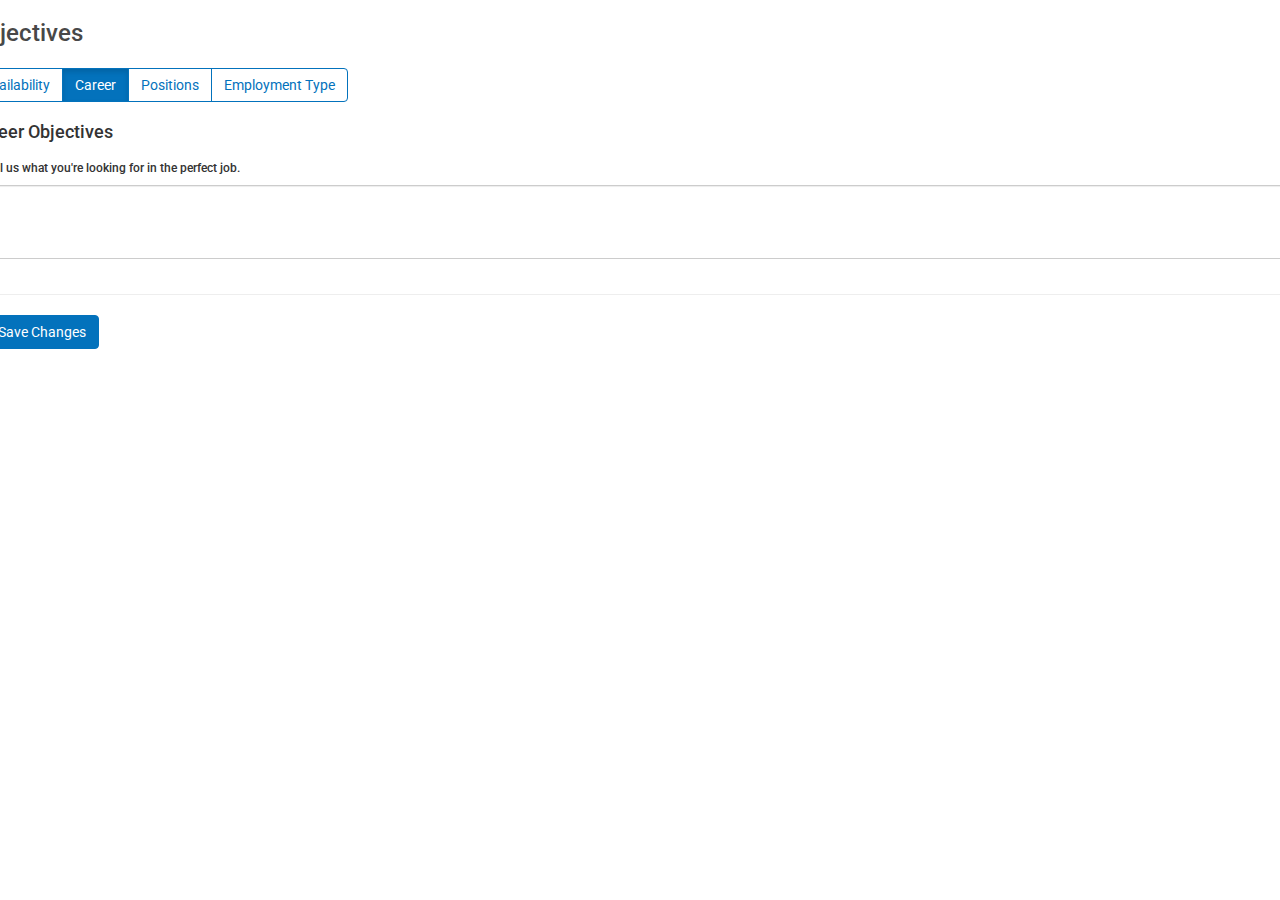
<file: objectives/career.html>
<!DOCTYPE html>
<html lang="en">
<head>
  <meta charset="utf-8">
  <meta http-equiv="X-UA-Compatible" content="IE=edge">
  <meta name="viewport" content="width=device-width, initial-scale=1">
  <!-- The above 3 meta tags *must* come first in the head; any other head content must come *after* these tags -->
  <title>LuxYachts</title>

  <link href="../css/bootstrap.min.css" rel="stylesheet">
  <link rel="stylesheet" href="../css/font-awesome.min.css">
  <link href='https://fonts.googleapis.com/css?family=Roboto:400,300,500,700' rel='stylesheet' type='text/css'>
  <link rel="stylesheet" type="text/css" href="../css/style.css">
</head>
<body>

  <div class="row no-gutters">
    <div class="col-md-12">

      <!--BEGIN OBJECTIVES MODULE-->
      <div class="wrapper">
        <div class="contentContainer">

          <div class="row">
            <div class="contentTitle">
              <div class="topBar">
                <div class="backArrow desktopHide">
                  <button onclick="location.href='../index.html'">
                    <i class="fa fa-arrow-circle-o-left" aria-hidden="true"></i>
                  </button>
                </div>
                <h3 class="titlePush">Objectives</h3>
                <div class="btn-group btn-group-justified" role="group" aria-label="...">
                  <button onclick="location.href='index.html'"type="button" class="btn btn-default btn-secondary">Availability</button>
                  <button onclick="location.href='career.html'"type="button" class="btn btn-default btn-secondary active">Career</button>
                  <button onclick="location.href='positions.html'"type="button" class="btn btn-default btn-secondary">Positions</button>
                  <button onclick="location.href='employment.html'"type="button" class="btn btn-default btn-secondary">Employment Type</button>
                </div>
              </div>
              <hr>
              <h4 class="margin-top-30">Career Objectives</h4>
            </div>
          </div>
        
          <div class="row">
              <div class="col-md-12 push">
               <h6>Tell us what you're looking for in the perfect job.</h6>
               <fieldset class="form-group">
                <textarea class="form-control" id="exampleTextarea" rows="3"></textarea>
              </fieldset>
            </div>
          </div>

        <div class="row">
          <div class="col-md-12 push">
          <hr>
            <button type="button" class="btn btn-primary margin-right-20">Save Changes</button>
            <!--<button type="button" class="btn btn-default">Next Section</button>-->
          </div>
        </div>

      </div>
    </div>
    <!--END OBJECTIVES MODULE-->

</div>



<!-- jQuery (necessary for Bootstrap's JavaScript plugins) -->
<script src="https://ajax.googleapis.com/ajax/libs/jquery/1.11.3/jquery.min.js"></script>
<!-- Include all compiled plugins (below), or include individual files as needed -->
<script src="../js/bootstrap.min.js"></script>
<script type="text/javascript">
  $(function () {
    $('[data-toggle="tooltip"]').tooltip()
  })
</script>
</body>
</html>
</file>
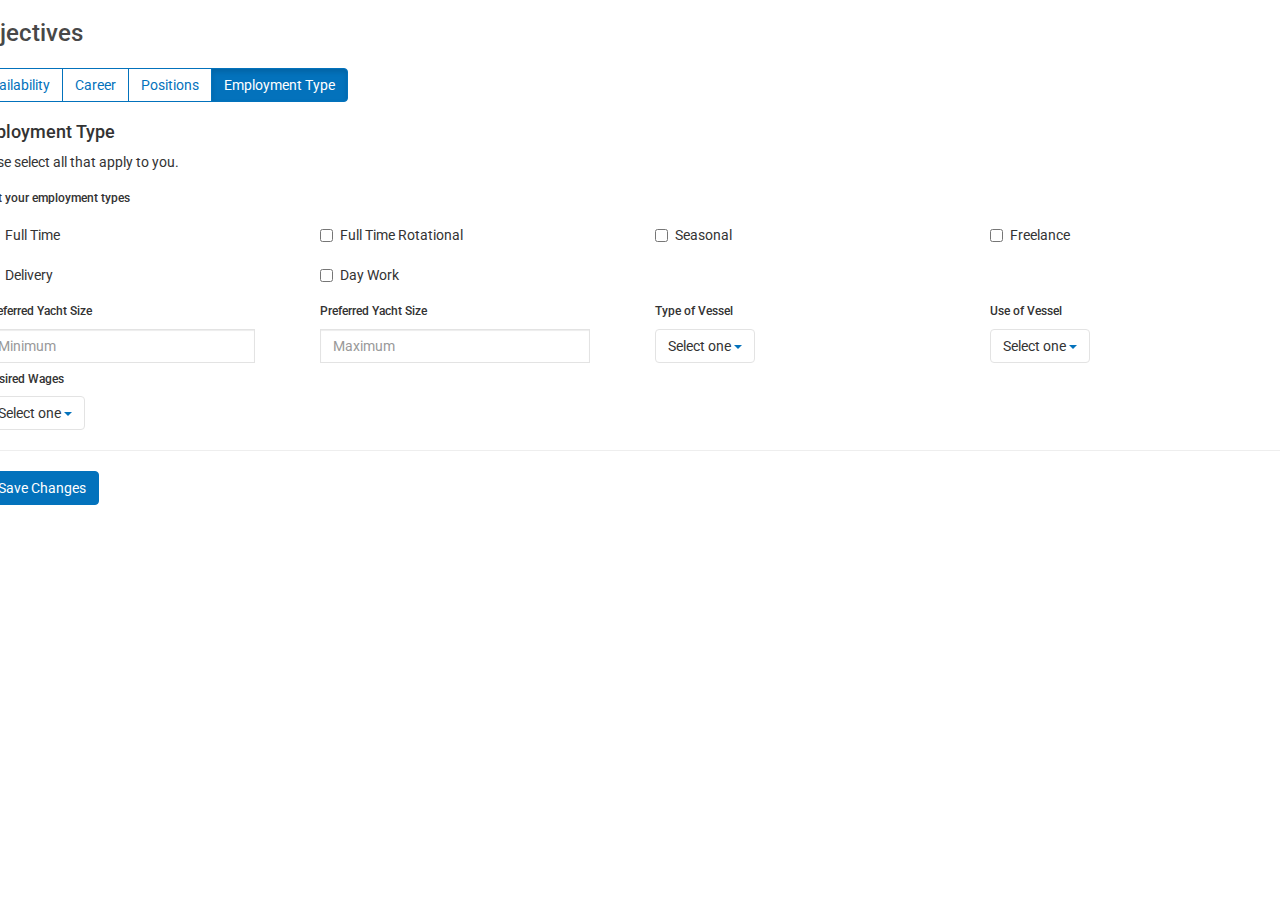
<file: objectives/employment.html>
<!DOCTYPE html>
<html lang="en">
<head>
  <meta charset="utf-8">
  <meta http-equiv="X-UA-Compatible" content="IE=edge">
  <meta name="viewport" content="width=device-width, initial-scale=1">
  <!-- The above 3 meta tags *must* come first in the head; any other head content must come *after* these tags -->
  <title>LuxYachts</title>

  <link href="../css/bootstrap.min.css" rel="stylesheet">
  <link rel="stylesheet" href="../css/font-awesome.min.css">
  <link href='https://fonts.googleapis.com/css?family=Roboto:400,300,500,700' rel='stylesheet' type='text/css'>
  <link rel="stylesheet" type="text/css" href="../css/style.css">
</head>
<body>

  <div class="row no-gutters">
    <div class="col-md-12">

      <!--BEGIN OBJECTIVES MODULE-->
      <div class="wrapper">
        <div class="contentContainer">

          <div class="row">
            <div class="contentTitle">
              <div class="topBar">
                <div class="backArrow desktopHide">
                  <button onclick="location.href='../index.html'">
                    <i class="fa fa-arrow-circle-o-left" aria-hidden="true"></i>
                  </button>
                </div>
                <h3 class="titlePush">Objectives</h3>
                <div class="btn-group btn-group-justified" role="group" aria-label="...">
                  <button onclick="location.href='index.html'"type="button" class="btn btn-default btn-secondary">Availability</button>
                  <button onclick="location.href='career.html'"type="button" class="btn btn-default btn-secondary">Career</button>
                  <button onclick="location.href='positions.html'"type="button" class="btn btn-default btn-secondary">Positions</button>
                  <button onclick="location.href='employment.html'"type="button" class="btn btn-default btn-secondary active">Employment Type</button>
                </div>
              </div>
              <hr>
              <h4 class="margin-top-30">Employment Type</h4>
            </div>
          </div>

          <div class="row">
            <div class="contentTitle">
              <p>Please select all that apply to you.</p>
            </div>
        </div>
        <div class="row">
          <h6>Select your employment types</h6>
            <div class="col-md-3 push">
              <div class="checkbox"><label><input type="checkbox"> Full Time </label></div>
            </div>
            <div class="col-md-3 push">
              <div class="checkbox"><label><input type="checkbox"> Full Time Rotational </label></div>
            </div>
            <div class="col-md-3 push">
              <div class="checkbox"><label><input type="checkbox"> Seasonal </label></div>
            </div>
            <div class="col-md-3 push">
              <div class="checkbox"><label><input type="checkbox"> Freelance </label></div>
            </div>
            <div class="col-md-3 push">
              <div class="checkbox"><label><input type="checkbox"> Delivery </label></div>
            </div>
            <div class="col-md-3 push">
              <div class="checkbox"><label><input type="checkbox"> Day Work </label></div>
            </div>
        </div>

        <div class="row">
          <div class="col-md-3 push">
             <h6>Preferred Yacht Size</h6>
             <div class="buttonWidth">
              <div class="input-group input">
                <input type="text" class="form-control" placeholder="Minimum" aria-describedby="basic-addon1">
              </div>
            </div>
          </div>
          <div class="col-md-3 push">
             <h6>Preferred Yacht Size</h6>
             <div class="buttonWidth">
              <div class="input-group input">
                <input type="text" class="form-control" placeholder="Maximum" aria-describedby="basic-addon1">
              </div>
            </div>
          </div>

        <div class="col-md-3 push">
          <h6>Type of Vessel</h6>
          <div class="btn-group" role="group">
            <button type="button" class="btn btn-default dropdown-toggle" data-toggle="dropdown" aria-haspopup="true" aria-expanded="false">
              Select one
              <span class="caret"></span>
            </button>
            <ul class="dropdown-menu">
              <li><a href="#">Dropdown link</a></li>
              <li><a href="#">Dropdown link</a></li>
            </ul>
          </div>
        </div>

        <div class="col-md-3 push">
          <h6>Use of Vessel</h6>
          <div class="btn-group" role="group">
            <button type="button" class="btn btn-default dropdown-toggle" data-toggle="dropdown" aria-haspopup="true" aria-expanded="false">
              Select one
              <span class="caret"></span>
            </button>
            <ul class="dropdown-menu">
              <li><a href="#">Dropdown link</a></li>
              <li><a href="#">Dropdown link</a></li>
            </ul>
          </div>
        </div>

        <div class="col-md-3 push">
          <h6>Desired Wages</h6>
          <div class="btn-group" role="group">
            <button type="button" class="btn btn-default dropdown-toggle" data-toggle="dropdown" aria-haspopup="true" aria-expanded="false">
              Select one
              <span class="caret"></span>
            </button>
            <ul class="dropdown-menu">
              <li><a href="#">Dropdown link</a></li>
              <li><a href="#">Dropdown link</a></li>
            </ul>
          </div>
        </div>

        </div>

        <div class="row">
          <div class="col-md-12 push">
          <hr>
            <button type="button" class="btn btn-primary margin-right-20">Save Changes</button>
            <!--<button type="button" class="btn btn-default">Next Section</button>-->
          </div>
        </div>


      </div>
    </div>
    <!--END OBJECTIVES MODULE-->

</div>

</div>

<!-- Image Upload Modal -->
<div class="modal fade" id="photoUpload" tabindex="-1" role="dialog" aria-labelledby="myModalLabel">
  <div class="modal-dialog" role="document">
    <div class="modal-content">
      <div class="modal-header">
        <button type="button" class="close" data-dismiss="modal" aria-label="Close"><span aria-hidden="true">&times;</span></button>
        <h4 class="modal-title" id="myModalLabel">Upload a Profile Image</h4>
      </div>
      <div class="modal-body">
        <h5>Please use this tool to upload and crop your CV Photo. Photo file size must be under 2MB. </h5>
        <p>Once loaded please center the cropping tool on your face and shoulders.</p>
      </div>
      <div class="modal-footer">
        <button type="button" class="btn btn-default" data-dismiss="modal">Cancel</button>
        <button type="button" class="btn btn-primary">Select your image</button>
      </div>
    </div>
  </div>
</div>


<!-- jQuery (necessary for Bootstrap's JavaScript plugins) -->
<script src="https://ajax.googleapis.com/ajax/libs/jquery/1.11.3/jquery.min.js"></script>
<!-- Include all compiled plugins (below), or include individual files as needed -->
<script src="../js/bootstrap.min.js"></script>
<script type="text/javascript">
  $(function () {
    $('[data-toggle="tooltip"]').tooltip()
  })
</script>
</body>
</html>
</file>
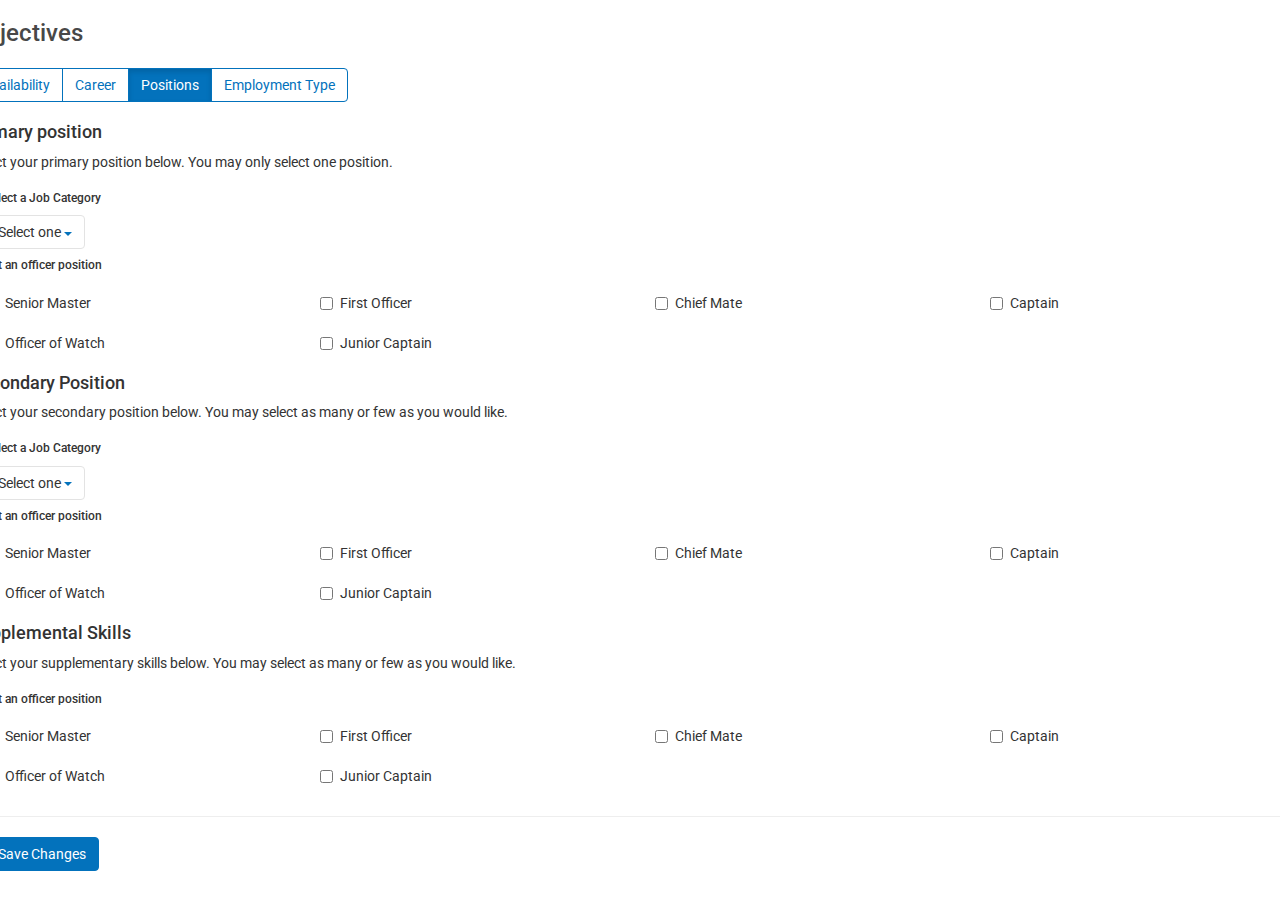
<file: objectives/positions.html>
<!DOCTYPE html>
<html lang="en">
<head>
  <meta charset="utf-8">
  <meta http-equiv="X-UA-Compatible" content="IE=edge">
  <meta name="viewport" content="width=device-width, initial-scale=1">
  <!-- The above 3 meta tags *must* come first in the head; any other head content must come *after* these tags -->
  <title>LuxYachts</title>

  <link href="../css/bootstrap.min.css" rel="stylesheet">
  <link rel="stylesheet" href="../css/font-awesome.min.css">
  <link href='https://fonts.googleapis.com/css?family=Roboto:400,300,500,700' rel='stylesheet' type='text/css'>
  <link rel="stylesheet" type="text/css" href="../css/style.css">
</head>
<body>

  <div class="row no-gutters">
    <div class="col-md-12">

      <!--BEGIN OBJECTIVES MODULE-->
      <div class="wrapper">
        <div class="contentContainer">

          <div class="row">
            <div class="contentTitle">
              <div class="topBar">
                <div class="backArrow desktopHide">
                  <button onclick="location.href='../index.html'">
                    <i class="fa fa-arrow-circle-o-left" aria-hidden="true"></i>
                  </button>
                </div>
                <h3 class="titlePush">Objectives</h3>
                <div class="btn-group btn-group-justified" role="group" aria-label="...">
                  <button onclick="location.href='index.html'"type="button" class="btn btn-default btn-secondary">Availability</button>
                  <button onclick="location.href='career.html'"type="button" class="btn btn-default btn-secondary">Career</button>
                  <button onclick="location.href='positions.html'"type="button" class="btn btn-default btn-secondary active">Positions</button>
                  <button onclick="location.href='employment.html'"type="button" class="btn btn-default btn-secondary">Employment Type</button>
                </div>
              </div>
              <hr>
              <h4 class="margin-top-30">Primary position</h4>
            </div>
          </div>


        <div class="row">
            <div class="contentTitle">
              <p>Select your primary position below. You may only select one position.</p>
            </div>
            <div class="col-md-3 push">
              <h6>Select a Job Category</h6>
              <div class="btn-group" role="group">
                <button type="button" class="btn btn-default dropdown-toggle" data-toggle="dropdown" aria-haspopup="true" aria-expanded="false">
                  Select one
                  <span class="caret"></span>
                </button>
                <ul class="dropdown-menu">
                  <li><a href="#">Dropdown link</a></li>
                  <li><a href="#">Dropdown link</a></li>
                </ul>
              </div>
            </div>
        </div>
        <div class="row">
          <h6>Select an officer position</h6>
            <div class="col-md-3 push">
              <div class="checkbox"><label><input type="checkbox"> Senior Master </label></div>
            </div>
            <div class="col-md-3 push">
              <div class="checkbox"><label><input type="checkbox"> First Officer </label></div>
            </div>
            <div class="col-md-3 push">
              <div class="checkbox"><label><input type="checkbox"> Chief Mate </label></div>
            </div>
            <div class="col-md-3 push">
              <div class="checkbox"><label><input type="checkbox"> Captain </label></div>
            </div>
            <div class="col-md-3 push">
              <div class="checkbox"><label><input type="checkbox"> Officer of Watch </label></div>
            </div>
            <div class="col-md-3 push">
              <div class="checkbox"><label><input type="checkbox"> Junior Captain </label></div>
            </div>
        </div>


        <div class="row">
            <div class="contentTitle">
              <h4 class="margin-top-30">Secondary Position</h4>
              <p>Select your secondary position below. You may select as many or few as you would like.</p>
            </div>
            <div class="col-md-3 push">
              <h6>Select a Job Category</h6>
              <div class="btn-group" role="group">
                <button type="button" class="btn btn-default dropdown-toggle" data-toggle="dropdown" aria-haspopup="true" aria-expanded="false">
                  Select one
                  <span class="caret"></span>
                </button>
                <ul class="dropdown-menu">
                  <li><a href="#">Dropdown link</a></li>
                  <li><a href="#">Dropdown link</a></li>
                </ul>
              </div>
            </div>
        </div>
        <div class="row">
          <h6>Select an officer position</h6>
            <div class="col-md-3 push">
              <div class="checkbox"><label><input type="checkbox"> Senior Master </label></div>
            </div>
            <div class="col-md-3 push">
              <div class="checkbox"><label><input type="checkbox"> First Officer </label></div>
            </div>
            <div class="col-md-3 push">
              <div class="checkbox"><label><input type="checkbox"> Chief Mate </label></div>
            </div>
            <div class="col-md-3 push">
              <div class="checkbox"><label><input type="checkbox"> Captain </label></div>
            </div>
            <div class="col-md-3 push">
              <div class="checkbox"><label><input type="checkbox"> Officer of Watch </label></div>
            </div>
            <div class="col-md-3 push">
              <div class="checkbox"><label><input type="checkbox"> Junior Captain </label></div>
            </div>
        </div>

          <div class="row">
            <div class="contentTitle">
              <h4 class="margin-top-30">Supplemental Skills</h4>
              <p>Select your supplementary skills below. You may select as many or few as you would like.</p>
            </div>
        </div>
        <div class="row">
          <h6>Select an officer position</h6>
            <div class="col-md-3 push">
              <div class="checkbox"><label><input type="checkbox"> Senior Master </label></div>
            </div>
            <div class="col-md-3 push">
              <div class="checkbox"><label><input type="checkbox"> First Officer </label></div>
            </div>
            <div class="col-md-3 push">
              <div class="checkbox"><label><input type="checkbox"> Chief Mate </label></div>
            </div>
            <div class="col-md-3 push">
              <div class="checkbox"><label><input type="checkbox"> Captain </label></div>
            </div>
            <div class="col-md-3 push">
              <div class="checkbox"><label><input type="checkbox"> Officer of Watch </label></div>
            </div>
            <div class="col-md-3 push">
              <div class="checkbox"><label><input type="checkbox"> Junior Captain </label></div>
            </div>
        </div>

        <div class="row">
          <div class="col-md-12 push">
          <hr>
            <button type="button" class="btn btn-primary margin-right-20">Save Changes</button>
            <!--<button type="button" class="btn btn-default">Next Section</button>-->
          </div>
        </div>


      </div>
    </div>
    <!--END OBJECTIVES MODULE-->

</div>

</div>


<!-- jQuery (necessary for Bootstrap's JavaScript plugins) -->
<script src="https://ajax.googleapis.com/ajax/libs/jquery/1.11.3/jquery.min.js"></script>
<!-- Include all compiled plugins (below), or include individual files as needed -->
<script src="../js/bootstrap.min.js"></script>
<script type="text/javascript">
  $(function () {
    $('[data-toggle="tooltip"]').tooltip()
  })
</script>
</body>
</html>
</file>
<file: css/style.css>
/*******************************************
GLOBAL RESETS
/*******************************************/

body {
    font-family: 'Roboto', sans-serif;
}
.row.no-gutters > [class^="col-"],
.row.no-gutters > [class*=" col-"] {
    padding-right: 0;
    padding-left: 0;
}
.btnWrapper {
    padding: 0px 20px;
}
.desktopHide {
    display: none;
}
.container-fluid {
    background-color: #fff;
}    
/*******************************************
LEFT NAV STYLES
/*******************************************/

.leftBar {
    height: 1000vh;
}
/*BADGE STYLES*/

.badgeProfile {
    height: 112px;
    width: 100%;
}
.badgeImage {
    float: left;
    margin-top: 20px;
    margin-left: 20px;
    z-index: 5;
}
.badgeInformation {
    float: left;
    margin-left: 20px;
}
h3 {
    font-size: 24px;
    color: #484848;
    margin-bottom: 2px;
}
.badgeInformation p {
    font-size: 14px;
    color: #484848;
    margin-bottom: 3px;
}
.badgeInformation p span {
    opacity: .6;
}
/*USER BADGE STYLES*/

.userBadge {
    z-index: 2;
    position: absolute;
    margin-top: 53px;
}
/*PROFILE SUBNAV*/

.profile-nav button {
    border-radius: 0 !important;
    height: 60px;
    font-size: 12px;
    margin-bottom: 20px;
    border-color: #e3e3e3;
}
.profile-nav button .fa {
    margin-bottom: 5px;
}
.btn-default.active,
.btn-default:active,
.open>.dropdown-toggle.btn-default {
    background-color: #0372bc;
    border: #0372bc;
    color: #fff;
}
.btn-default span {
    color: #0372bc;
}
/*SECTION SUBNAV*/

.nav-justified {
    padding: 0px 20px;
}
.nav-justified .disabled {
    background-color: #f7f7f7;
}
.navLine {
    width: 100%;
    border-bottom: 1px solid #e3e3e3;
    margin-top: -1px;
    margin-bottom: 20px;
}
.nav-tabs.nav-justified>li>a {
    border: 1px solid #ddd;
}
/*RESUME SECTIONS*/

.resumeSection {
    padding: 0px 20px;
}
.resumeSection .resumeBtn {
    margin-bottom: 20px;
    height: 76px;
    width: 100%;
    border: 1px solid #e3e3e3;
    background-color: #fff;
    padding: 0px 20px;
}
.resumeBtn.push {
    padding-left: 92px;
}
.resumeLine.inactive {
    opacity: .25;
}
.resumeSection .resumeBtn p {
    float: left;
    margin-bottom: 10px;
    margin-top: 5px;
}
.resumeLine {
    width: 80%;
    height: 7px;
    background-color: #ccd2dc;
    border-radius: 2px;
    margin-bottom: 5px;
    float: left;
}
span .resumeLine {
    width: 80%;
}
.resume-photo {
    float: left;
    position: absolute;
    height: 76px;
    width: 76px;
    padding: 0px;
}
.resume-photo img {
    margin-left: -1px;
    margin-top: -1px;
}
.resume-photo.upload i {
    float: right;
    margin-right: 12px;
    margin-top: 7px;
    color: #fff;
}
.add-photo {
    margin-top: 12px;
}
.mobileArrow {
    display: none;
}
/**PROGRESS IDENTIFIER STYLES**/

.resume-progress {
    float: right;
    height: 24px;
    width: 24px;
    border: 2px solid #34a853;
    border-radius: 12px;
    margin-top: 16px;
}
.resume-progress .fa {
    margin-top: 3px;
}
.resume-progress.complete {
    border: 2px solid #34a853;
    color: #34a853;
}
.resume-progress.working {
    border: 2px solid #0372bc;
    color: #0372bc;
}
.resume-progress.incomplete {
    border: 2px solid #484848;
    color: #484848;
    opacity: .5;
}
/*******************************************
PROGRESS BAR STYLES
/*******************************************/

.progress-section {
    padding: 20px;
    border-top: 1px solid #e3e3e3;
}
.progress-bar {
    background-color: #f7f7f7;
    border: 1px solid #e3e3e3;
    border-radius: 4px;
    height: 24px;
    width: 100%;
    float: left;
    margin-bottom: 20px;
}
.progress-current {
    background-color: #0372bc;
    width: 20%;
    height: 22px;
    position: absolute;
    border-radius: 4px;
}
.progress-info {
    width: 100%;
}
.progress-info .fa {
    color: #0372bc;
}
.progress-info button {
    float: left;
    padding: 0px;
    width: 24px;
    height: 24px;
    border-radius: 12px;
    border:none;
    margin-bottom: 10px;
}
.progress-info:hover {
    background: #0372bc;
}
.popover {
    width: 322px !important;
    max-width: 322px !important;
}
.popover.bottom {
    margin-top: 43px;
    margin-left: 19px;
    left: 0px !important;
}
.popover.bottom>.arrow {
    display: none;
}
/*******************************************
BUTTON STYLES FOR CONTENT PAGES
/*******************************************/

.col-md-8 {
    background-color: #f7f7f7;
    height: auto;
}
.btn-default {
    border: 1px solid #e3e3e3;
}
.btn-primary {
    background-color: #0372bc;
    border: 1px solid #0372bc;
}
.btn.btn-secondary {
    background: none;
    border: 1px solid #0372bc;
    color: #0372bc;
}
.btn.btn-secondary.active {
    background-color: #0372bc;
    color: #fff;
    border: 1px solid #0372bc !important;
}
.btn-secondary:hover {
    background-color: #0372bc;
    color: #fff;
}
.btn-link {
    color: #0372bc;
}
.buttonWidth {
    width: 100%;
    padding-right: 15px;
}
.btn-default.active,
.btn-default:active,
.open>.dropdown-toggle.btn-default {
    border: 1px solid #e3e3e3 !important;
}
.badge {
    background-color: #ea4335;
    margin-left: 10px;
}
.buttonWidth textarea {
    overflow: auto;
    border: 1px solid #e3e3e3;
    padding: 10px;
    width: 100%;
}
.buttonWidth input {
    border: 1px solid #e3e3e3;
}
/*NEW POSITION MODULE STYLES*/

/*GLOBAL*/
.resume-info {
    color:  #0372bc;
    padding-left: 10px;
}
.resume-info:hover {
    color:  #286090;
    cursor: pointer;
}
.resume-text {
    max-width: 700px;
}
.jobs input {
    margin-right: 10px;
}
.height-input {
    width: 50% !important;
}
.language-remove {
    color: #ea4335;
    margin-left: 10px;
}
/*VESSEL STYLES*/
.vessel-input {
    height: auto;
    float: left;
    border: 1px solid #e3e3e3;
    width: 100%;
    height: 360px;
}
.vessel-search {
    border-right: 1px solid #e3e3e3;
}
.vessel-search .input-group {
    width: 100%;
    padding: 20px 10px 20px 20px;
    max-width: none !important;
}
.vessel-content {
    float: left;
    padding: 20px;
}
.vessel-content h3 {
    margin-top: 10px;
}
.vessel-results {
    overflow-y: scroll;
    overflow-x: hidden;
    height: 284px;
    margin-right: -15px;
    border-top: 1px solid #e3e3e3;
}
.vessel-results li {
    list-style: none;
    padding: 10px 20px;
    border-bottom: 1px solid #e3e3e3;
}
.vessel-results li:hover {
    background-color: #0372bc;
    color: #fff;
}
.vessel-results ul {
    padding: 0px;
    background: #fff;
}
.vessel-size {
    font-weight: 700;
}
.vessel-selected {
    background-color: #0372bc;
    color: #fff;
}
.input-group {
    width: 100%;
    padding-right: 20px;
}
.input-locked {
    background: #e3e3e3;
    position: absolute;
}
.vessel-manual-input {
    height: auto;
    float: left;
    padding: 20px;
    border: 1px solid #e3e3e3;
    width: 100%;
}
.vessel-selected .fa {
    float: right;
    margin-top: 2px;
}
.required {
    color: #ea4335;
}
input[type=date]::-webkit-inner-spin-button {
    -webkit-appearance: none;
    display: none;
}
input[type=date]::-webkit-calendar-picker-indicator {
    -webkit-appearance: none;
    display: none;
}
/*EXPERIENCE STYLES*/

.experience h5 {
    margin-top: 2px;
}
.experience input {
    margin-right: 10px;
}
/*POSITIONS MAIN PAGE*/
.current-position {
    float: left;
    padding: 20px;
    border: 1px solid #e3e3e3;
    width: 100%;
    height: auto;
}

/*CERTIFICATE*/ 
.certificate-search {
    border-right: 1px solid #e3e3e3;
}
.certificate-search .input-group {
    width: 100%;
    padding: 20px 10px 20px 20px;
    max-width: none !important;
}
.certificate-content {
    float: left;
    padding: 20px;
}
.certificate-content h3 {
    margin-top: 10px;
}
.certificate-results {
    overflow-y: scroll;
    overflow-x: hidden;
    height: 284px;
    margin-right: -15px;
    border-top: 1px solid #e3e3e3;
}
.certificate-results .fa {
    float: right;
    margin-top: 2px;
}
.certificate-results li {
    list-style: none;
    padding: 10px 20px;
    border-bottom: 1px solid #e3e3e3;
}
.certificate-results li:hover {
    background-color: #0372bc;
    color: #fff;
}
.certificate-results ul {
    padding: 0px;
    background: #fff;
}
.certificate-size {
    font-weight: 700;
}
.certificate-selected {
    background-color: #0372bc;
    color: #fff;
}
.certificate-input {
    height: auto;
    float: left;
    border: 1px solid #e3e3e3;
    width: 100%;
    height: 500px;
}
.certificate-results {
    overflow-y: scroll;
    overflow-x: hidden;
    height: 424px;
    margin-right: -15px;
    border-top: 1px solid #e3e3e3;
}

/*UPLOADS*/
.upload-btn {
    background: #fff;
    color: #0372bc;
    border: none;
    text-decoration: underline;
    margin-left: -4px;
    margin-top: -4px;
    outline: none;
} 

/*TEAM SEARCH RESULTS*/
.team-search-results {
    padding: 10px 20px;
    background: #f7f7f7;
    color: #484848;
}
.team-results {
    overflow-y: scroll;
    overflow-x: hidden;
    height: 260px;
    border-top: 1px solid #e3e3e3;
    margin-bottom: -15px;
}
.team-results .fa {
    float: right;
    margin-top: 2px;
}
.team-results li {
    list-style: none;
    padding: 10px 20px;
    border-bottom: 1px solid #e3e3e3;
}
.team-results li:hover {
    background-color: #0372bc;
    color: #fff;
}
.team-results ul {
    padding: 0px;
    background: #fff;
}
.team-number {
    font-weight: 500;
    margin-left: 40px;
}
.modal .input-group {
    max-width: none;
    padding-right: 0px !important;
}
/*******************************************
CONTENT TOPBAR STYLES
/*******************************************/

.topBar {
    float: left;
    width: 100%;
    height: auto;
}
.topBar .btn-group {
    margin-top: 20px;
    margin-bottom: 20px;
}
.topBar .btn-group-justified>.btn,
.btn-group-justified>.btn-group {
    width: auto;
}
.topBar button {
    float: left;
    border: none;
    background: #fff;
}
.topBar h3 {
    float: left;
    margin-top: 0px;
}
.topBar .btn-group {
    float: left;
}
.content-title hr {
    width: 100%
}
.content-title button {
    float: right;
    margin-bottom: 20px;
    margin-top: -10px;
}
.content-wrapper {
    padding: 20px 20px 0px 20px;
    border-left: 1px solid #e3e3e3;
    background-color: #f7f7f7;
}
.content-container {
    height: auto;
    background: #fff;
    border: 1px solid #e3e3e3;
    padding: 40px;
}
@media only screen and (max-width: 990px) {
    .mobile-hide {
        display: none;
    }
    .connect-push {
        margin-top: 0px;
    }
    .mobile-center {
        text-align: center;
    }
    .footerSocial {
        text-align: center;
    }
    .footerSocial button {
        margin-right: 0px;
        margin: 0px 10px;
    }
    .footer p {
        text-align: center;
    }
    .footerLegal {
        margin-left: 0px;
    }
    .footer ul li {
        font-size: 14px;
    }
    .footer img {
        padding: 0px 20px;
    }
    .footerLegal {
        float: none;
        margin-top: 20px;
    }
}
/*******************************************
COLUMN STYLES
/*******************************************/

@media (min-width: 768px) {
    .fixed-left-column {
        width: 360px;
    }
    .fluid-right-column {
        width: calc(100% - 360px);
    }
}
/*******************************************
MEDIA QUERIES
/*******************************************/

@media only screen and (max-width: 990px) {
    .leftBar {
        width: 100%;
    }
    .contentHide {
        display: none;
    }
    .navbar-toggle {
        margin: 0px;
    }
    .navbar-default .navbar-toggle .icon-bar {
        background-color: #fff;
        margin-left: 9px;
    }
}
@media only screen and (max-width: 768px) {
    .desktopHide {
        display: inline;
    }
    .resumeBtn .resumeAlert {
        position: absolute;
    }
    .nav-justified > li {
        display: table-cell;
        width: 1%;
    }
    .nav-justified > li > a {
        border-bottom: 1px solid #fff !important;
        border-radius: 4px 4px 0 0 !important;
        margin-bottom: 0 !important;
    }
    .mobileHide {
        display: none;
    }
    .mobileShow {
        display: inline;
    }
    .mobileArrow {
        float: right;
        color: #0372bc;
        display: inline;
    }
    .backArrow {
        background: #fff;
        border: none;
    }
    .backArrow .fa {
        font-size: 1.8em !important;
        padding: 6px 0px;
        margin-right: 5px;
        color: #0372bc;
        float: left;
    }
    .resumeSection {
        padding: 0px;
    }
    .resumeSection .resumeBtn {
        float: left;
        padding: 20px;
        margin-bottom: -1px;
    }
    .resumeSection .resumeBtn p {
        font-size: 18px;
        float: left;
        margin-bottom: 10px;
        margin-top: 5px;
        margin-left: 35px;
    }
    .btnWrapper.mobile.margin-top-20 {
        width: 100%;
        float: left;
        margin-top: 20px;
    }
    .nav-links button .fa {
        margin: 3px;
    }
    .resume-progress {
        float: left;
        margin-top: 5px;
        position: absolute;
    }
}
/* SCROLLBAR */

::-webkit-scrollbar {
    width: 10px;
    background-color: #f0f0f0;
}
::-webkit-scrollbar-thumb {
    background-color: #e3e3e3;
}
</file>
